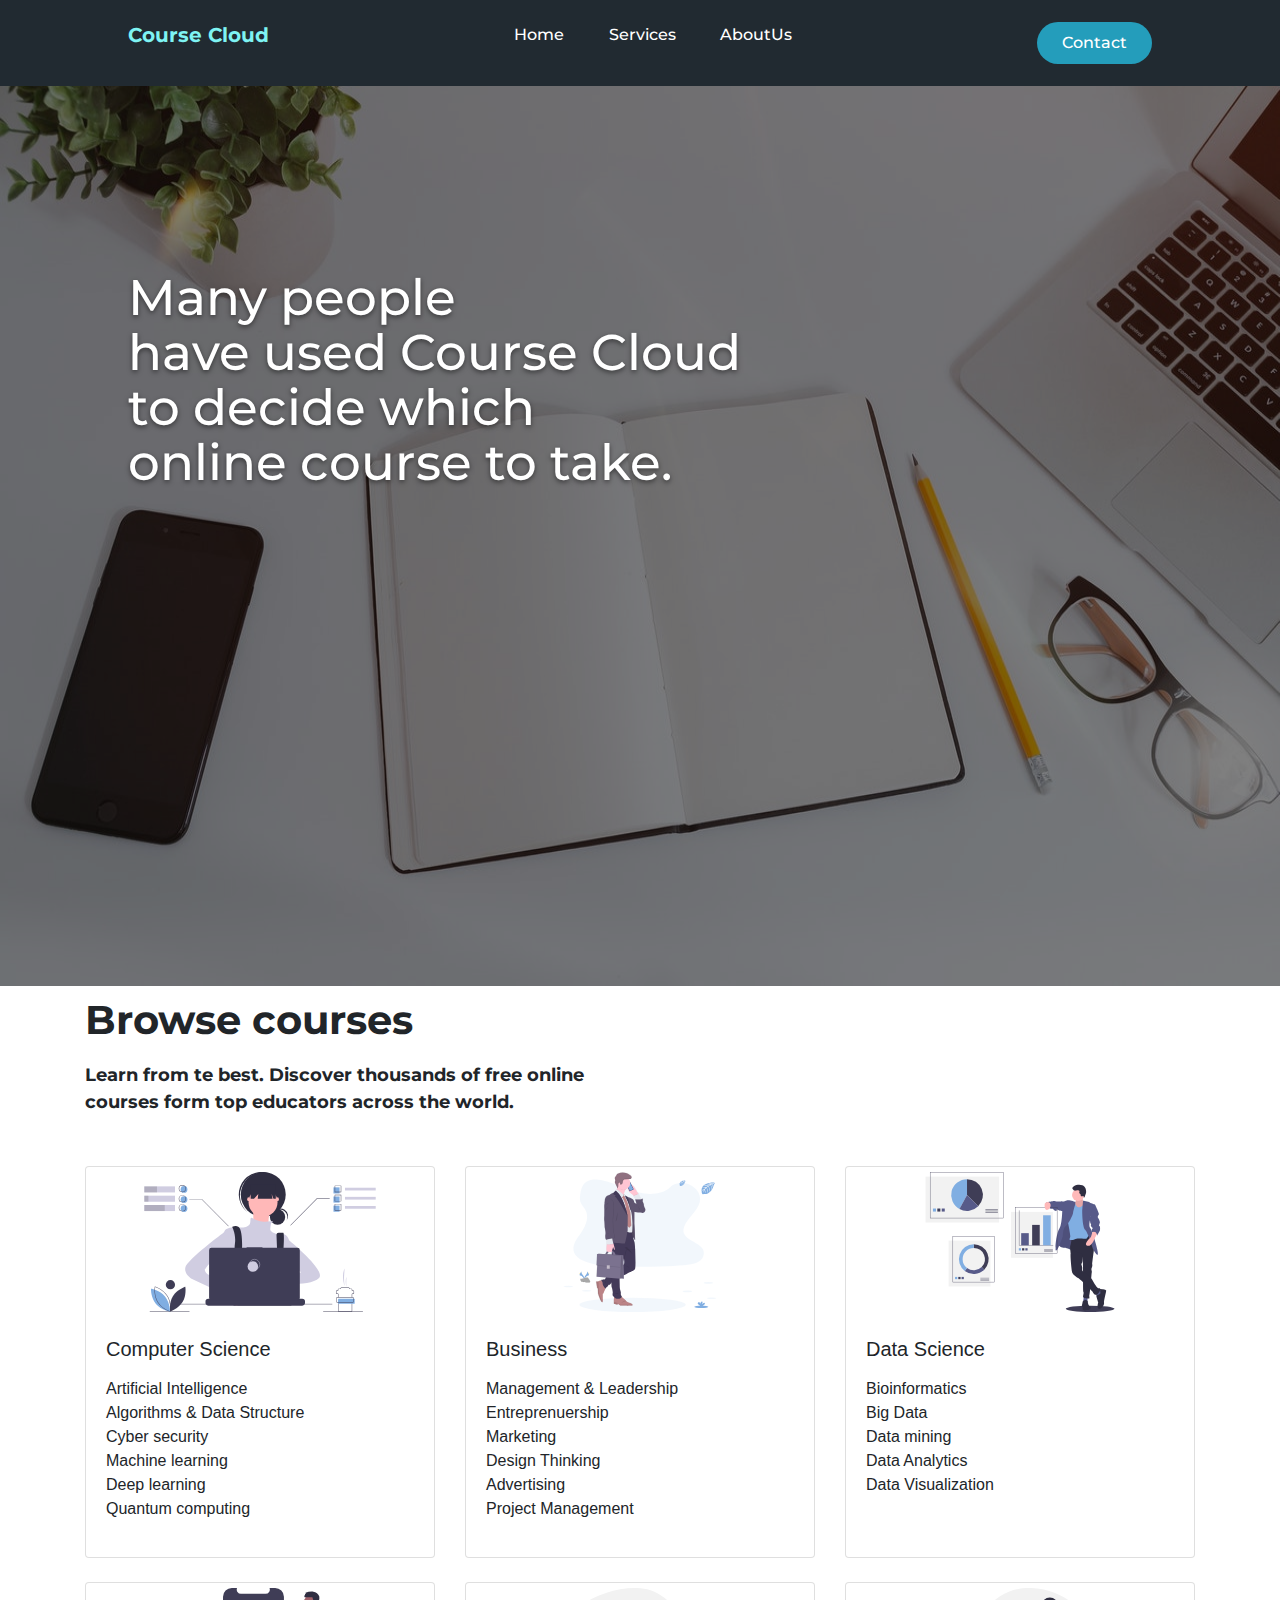
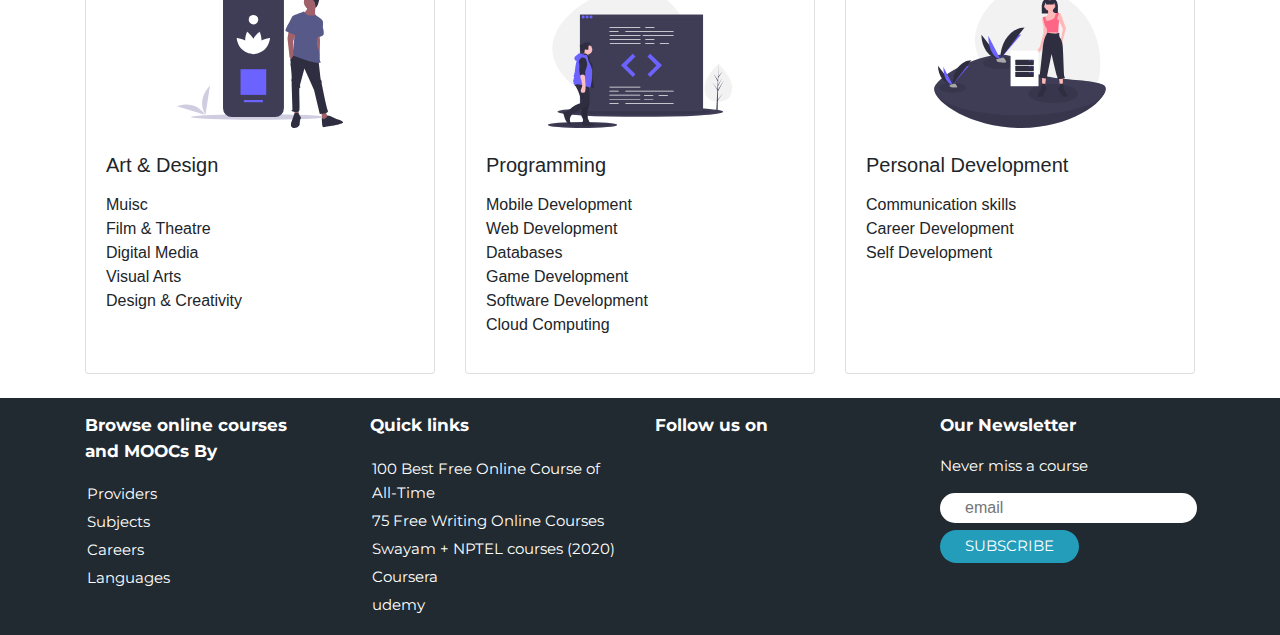
<file: index.html>
<!DOCTYPE html>
<html lang="en">

<head>
    <meta charset="UTF-8">
    <meta name="viewport" content="width=device-width, initial-scale=1.0">
    <title>Home</title>
    <link rel="stylesheet" href="https://stackpath.bootstrapcdn.com/bootstrap/4.4.1/css/bootstrap.min.css" integrity="sha384-Vkoo8x4CGsO3+Hhxv8T/Q5PaXtkKtu6ug5TOeNV6gBiFeWPGFN9MuhOf23Q9Ifjh" crossorigin="anonymous">
    <link rel="stylesheet" href="css/index.css">
</head>

<body>
    <header>
        <!-- replace <p> with a logo -->
        <p class="logo"><b>Course Cloud</b></p>
        <nav>
            <ul class="nav-links">
                <li><a href="index.html">Home</a></li>
                <li><a href="#">Services</a></li>
                <li><a href="aboutus.html">AboutUs</a></li>
            </ul>
        </nav>
        <a href="#" class="cta"><button class="nav-button">Contact</button></a>
    </header>

    <main>
        <div class="overlay"></div>
        <img src="img/bground.jpg" alt="background image" class="bg-img">
        <h2 class="title">Many people <br> have used Course Cloud <br> to decide which <br> online course to take.</h2>
        <div class="container">
            <h1 class="c-text">Browse courses</h1>
            <p class="c-subtext">Learn from te best. Discover thousands of free online <br> courses form top educators across the world.</p>
        </div>
        <div class="container" id="c-section">
            <div class="row row-cols-1 row-cols-md-3">
                <div class="col mb-4">
                    <div class="card h-100">
                        <img src="img/compsci.svg" height="150px" class="card-img-top" alt="Computer Science" style="padding: 5px;">
                        <div class="card-body">
                            <h5 class="card-title">Computer Science</h5>
                            <p class="card-text">
                                <ul style="list-style: none;">
                                    <li>Artificial Intelligence</li>
                                    <li>Algorithms & Data Structure</li>
                                    <li>Cyber security</li>
                                    <li>Machine learning</li>
                                    <li>Deep learning</li>
                                    <li>Quantum computing</li>
                                </ul>
                            </p>
                        </div>
                    </div>
                </div>
                <div class="col mb-4">
                    <div class="card h-100">
                        <img src="img/business.svg" height="150px" class="card-img-top" alt="Business" style="padding: 5px;">
                        <div class="card-body">
                            <h5 class="card-title">Business</h5>
                            <p class="card-text">
                                <ul style="list-style: none;">
                                    <li>Management & Leadership</li>
                                    <li>Entreprenuership</li>
                                    <li>Marketing</li>
                                    <li>Design Thinking</li>
                                    <li>Advertising</li>
                                    <li>Project Management</li>
                                </ul>
                            </p>
                        </div>
                    </div>
                </div>
                <div class="col mb-4">
                    <div class="card h-100">
                        <img src="img/datasci.svg" height="150px" class="card-img-top" alt="Data Science" style="padding: 5px;">
                        <div class="card-body">
                            <h5 class="card-title">Data Science</h5>
                            <p class="card-text">
                                <ul style="list-style: none;">
                                    <li>Bioinformatics</li>
                                    <li>Big Data</li>
                                    <li>Data mining</li>
                                    <li>Data Analytics</li>
                                    <li>Data Visualization</li>
                                </ul>
                            </p>
                        </div>
                    </div>
                </div>
                <div class="col mb-4">
                    <div class="card h-100">
                        <img src="img/art.svg" height="150px" class="card-img-top" alt="Art & Design" style="padding: 5px;">
                        <div class="card-body">
                            <h5 class="card-title">Art & Design</h5>
                            <p class="card-text">
                                <ul style="list-style: none;">
                                    <li>Muisc</li>
                                    <li>Film & Theatre</li>
                                    <li>Digital Media</li>
                                    <li>Visual Arts</li>
                                    <li>Design & Creativity</li>
                                </ul>
                            </p>
                        </div>
                    </div>
                </div>
                <div class="col mb-4">
                    <div class="card h-100">
                        <img src="img/programming.svg" height="150px" class="card-img-top" alt="Programming" style="padding: 5px;">
                        <div class="card-body">
                            <h5 class="card-title">Programming</h5>
                            <p class="card-text">
                                <ul style="list-style: none;">
                                    <li>Mobile Development</li>
                                    <li>Web Development</li>
                                    <li>Databases</li>
                                    <li>Game Development</li>
                                    <li>Software Development</li>
                                    <li>Cloud Computing</li>
                                </ul>
                            </p>
                        </div>
                    </div>
                </div>
                <div class="col mb-4">
                    <div class="card h-100">
                        <img src="img/personaldev.svg" height="150px" class="card-img-top" alt="Personal Development" style="padding: 5px;">
                        <div class="card-body">
                            <h5 class="card-title">Personal Development</h5>
                            <p class="card-text">
                                <ul style="list-style: none;">
                                    <li>Communication skills</li>
                                    <li>Career Development</li>
                                    <li>Self Development</li>
                                </ul>
                            </p>
                        </div>
                    </div>
                </div>
            </div>
        </div>
    </main>

    <footer>
        <div class="footer-top">
            <div class="container">
                <div class="row">
                    <div class="col-md-3 col-sm-6 col-xs-12 segment-one">
                        <p class="ft-title"><b>Browse online courses <br> and MOOCs By</b></p>
                        <ul class="f-links">
                            <li><a href="#">Providers</a></li>
                            <li><a href="#">Subjects</a></li>
                            <li><a href="#">Careers</a></li>
                            <li><a href="#">Languages</a></li>
                        </ul>
                    </div>
                    <div class="col-md-3 col-sm-6 col-xs-12 segment-two">
                        <p class="ft-title"><b>Quick links</b></p>
                        <ul class="f-links">
                            <li><a href="#">100 Best Free Online Course of All-Time</a></li>
                            <li><a href="#">75 Free Writing Online Courses</a></li>
                            <li><a href="#">Swayam + NPTEL courses (2020)</a></li>
                            <li><a href="#">Coursera</a></li>
                            <li><a href="#">udemy</a></li>
                        </ul>
                    </div>
                    <div class="col-md-3 col-sm-6 col-xs-12 segment-three">
                        <p class="ft-title"><b>Follow us on</b></p>
                        <a href="#"><i class="fa fa-facebook"></i></a>
                        <a href="#"><i class="fa fa-twitter"></i></a>
                        <a href="#"><i class="fa fa-linkedin"></i></a>
                        <a href="#"><i class="fa fa-github"></i></a>
                    </div>
                    <div class="col-md-3 col-sm-6 col-xs-12 segment-four">
                        <p class="ft-title"><b>Our Newsletter</b></p>
                        <p class="sb-title">Never miss a course</p>
                        <form action="">
                            <input type="email" class="ip" placeholder="email">
                            <input type="submit" value="SUBSCRIBE" class="ip-btn">
                        </form>
                    </div>
                </div>
            </div>
        </div>
    </footer>

    <script src="https://code.jquery.com/jquery-3.4.1.slim.min.js" integrity="sha384-J6qa4849blE2+poT4WnyKhv5vZF5SrPo0iEjwBvKU7imGFAV0wwj1yYfoRSJoZ+n" crossorigin="anonymous"></script>
    <script src="https://cdn.jsdelivr.net/npm/popper.js@1.16.0/dist/umd/popper.min.js" integrity="sha384-Q6E9RHvbIyZFJoft+2mJbHaEWldlvI9IOYy5n3zV9zzTtmI3UksdQRVvoxMfooAo" crossorigin="anonymous"></script>
    <script src="https://stackpath.bootstrapcdn.com/bootstrap/4.4.1/js/bootstrap.min.js" integrity="sha384-wfSDF2E50Y2D1uUdj0O3uMBJnjuUD4Ih7YwaYd1iqfktj0Uod8GCExl3Og8ifwB6" crossorigin="anonymous"></script>
</body>

</html>
</file>
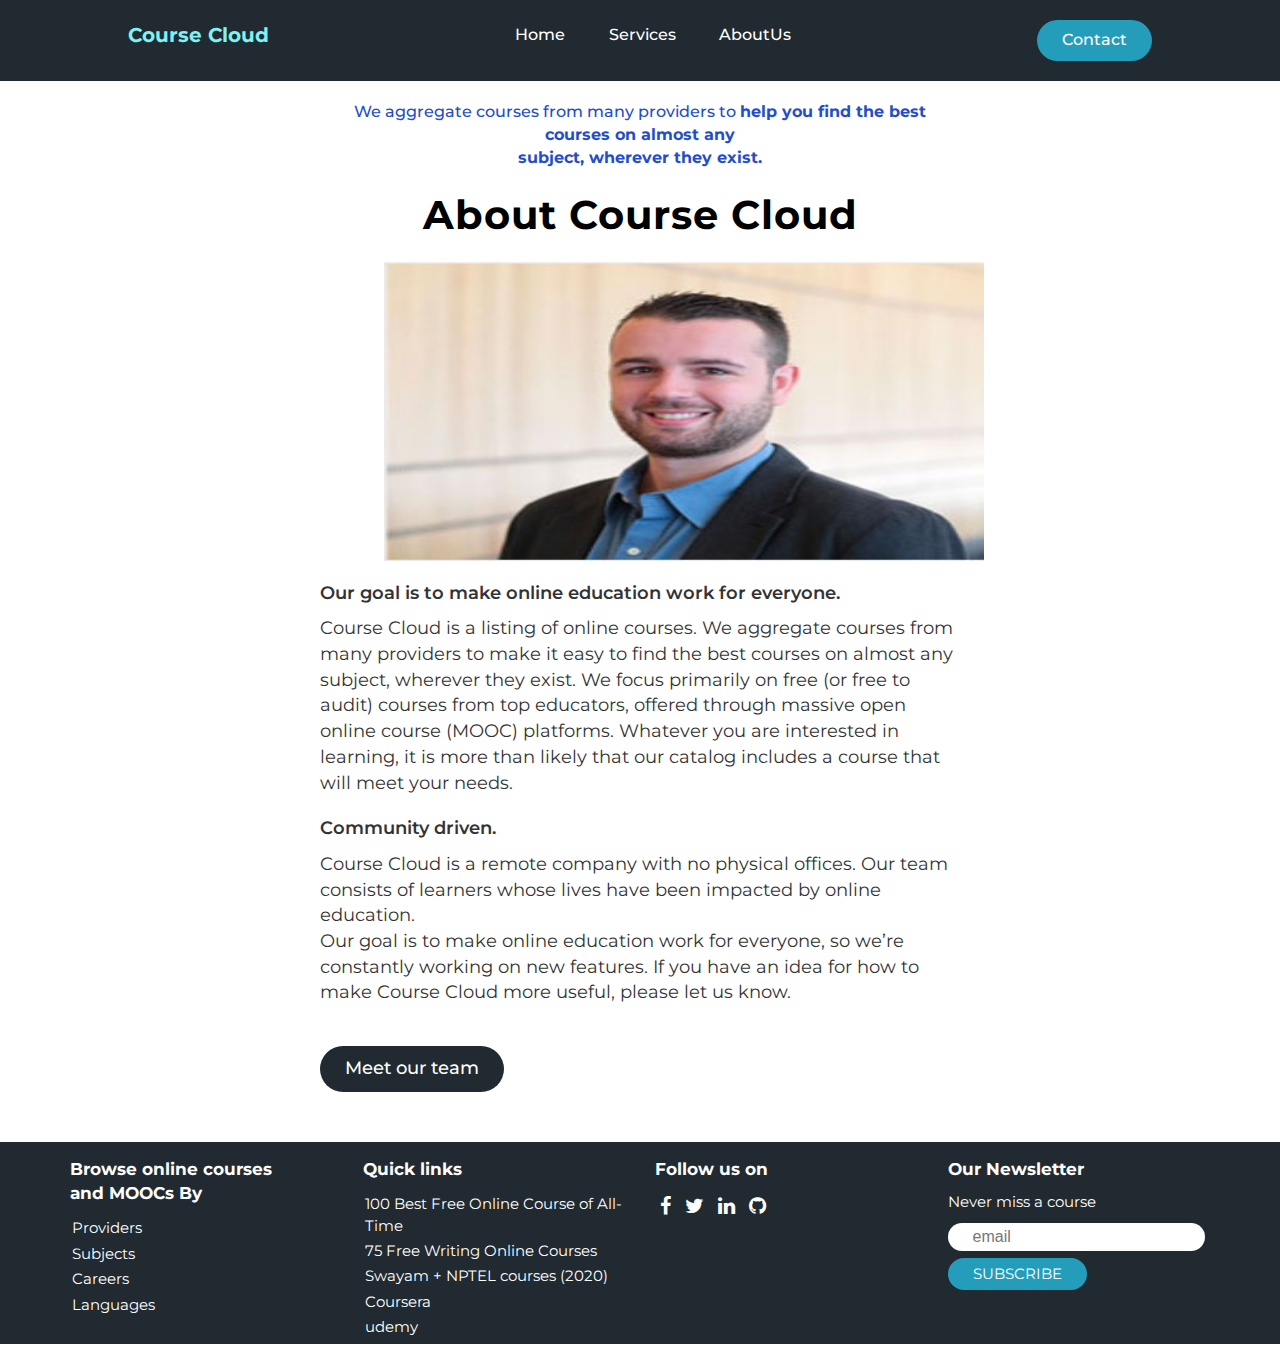
<file: aboutus.html>
<!DOCTYPE html>
<html lang="en">
<head>
    <meta charset="UTF-8">
    <meta name="viewport" content="width=device-width, initial-scale=1.0">
    <title>AboutUs</title>
    <link rel="stylesheet" href="https://maxcdn.bootstrapcdn.com/bootstrap/3.4.1/css/bootstrap.min.css">
    <link rel="stylesheet" href="https://cdnjs.cloudflare.com/ajax/libs/font-awesome/4.7.0/css/font-awesome.min.css">
    <link rel="stylesheet" href="css/about.css">
</head>
<body>
    <header>
        <!-- replace <p> with a logo -->
        <p class="logo"><b>Course Cloud</b></p>
        <nav>
            <ul class="nav-links">
                <li><a href="index.html">Home</a></li>
                <li><a href="#">Services</a></li>
                <li><a href="aboutus.html">AboutUs</a></li>
            </ul>
        </nav>
        <a href="#" class="cta"><button class="nav-button">Contact</button></a>
    </header>

    <p class="blue-text">
        We aggregate courses from many providers to  <b>help you find the best courses on almost any <br>
        subject, wherever they exist.</b> 
    </p>
    <h1 class="title">About Course Cloud</h1>
    <img src="img/3.jpg" alt="image" height="300px" width="600px" class="abt-pic">

    <p class="sub-title">Our goal is to make online education work for everyone.</p>
    <p class="sub-text">
        Course Cloud is a listing of online courses. We aggregate courses from many providers to make it easy to find the best courses on almost any subject, wherever they exist. We focus primarily on free (or free to audit) courses from top educators, offered through massive open online course (MOOC) platforms. Whatever you are interested in learning, it is more than likely that our catalog includes a course that will meet your needs.
    </p>

    <p class="sub-title">Community driven.</p>
    <p class="sub-text">
        Course Cloud is a remote company with no physical offices. Our team consists of learners whose lives have been impacted by online education. <br>
        Our goal is to make online education work for everyone, so we’re constantly working on new features. If you have an idea for how to make Course Cloud more useful, please let us know.
    </p>
    <a href="ourteam.html" class="cta"><button class="team-button">Meet our team</button></a>

    <footer>
        <div class="footer-top">
            <div class="container">
                <div class="row">
                    <div class="col-md-3 col-sm-6 col-xs-12 segment-one">
                        <p class="ft-title"><b>Browse online courses <br> and MOOCs By</b></p>
                        <ul class="f-links">
                            <li><a href="#">Providers</a></li>
                            <li><a href="#">Subjects</a></li>
                            <li><a href="#">Careers</a></li>
                            <li><a href="#">Languages</a></li>
                        </ul>
                    </div>
                    <div class="col-md-3 col-sm-6 col-xs-12 segment-two">
                        <p class="ft-title"><b>Quick links</b></p>
                        <ul class="f-links">
                            <li><a href="#">100 Best Free Online Course of All-Time</a></li>
                            <li><a href="#">75 Free Writing Online Courses</a></li>
                            <li><a href="#">Swayam + NPTEL courses (2020)</a></li>
                            <li><a href="#">Coursera</a></li>
                            <li><a href="#">udemy</a></li>
                        </ul>
                    </div>
                    <div class="col-md-3 col-sm-6 col-xs-12 segment-three">
                        <p class="ft-title"><b>Follow us on</b></p>
                        <a href="#"><i class="fa fa-facebook"></i></a>
                        <a href="#"><i class="fa fa-twitter"></i></a>
                        <a href="#"><i class="fa fa-linkedin"></i></a>
                        <a href="#"><i class="fa fa-github"></i></a>
                    </div>
                    <div class="col-md-3 col-sm-6 col-xs-12 segment-four">
                        <p class="ft-title"><b>Our Newsletter</b></p>
                        <p class="sb-title">Never miss a course</p>
                        <form action="">
                            <input type="email" class="ip" placeholder="email">
                            <input type="submit" value="SUBSCRIBE" class="ip-btn">
                        </form>
                    </div>
                </div>
            </div>
        </div>
    </footer>

</body>
</html>
</file>
<file: css/index.css>
@import url('https://fonts.googleapis.com/css2?family=Montserrat&display=swap');

* {
    box-sizing: border-box;
    margin: 0;
    padding: 0;
}

.logo {
    color: rgb(126, 243, 243);
    font-family: "Montserrat", sans-serif;
    font-size: 20px;
    cursor: pointer;
}

.nav-links {
    list-style: none;
}

.nav-links li {
    display: inline-block;
    padding: 0px 20px;
}

.nav-links li a {
    transition: 0.3s ease 0s;
}

.nav-links li a:hover {
    color: #0088a9;
}

.nav-button {
    padding: 9px 25px;
    background-color: rgb(36, 157, 187);
    border: none;
    border-radius: 50px;
    cursor: pointer;
    transition: 0.3s ease 0s;
}

.nav-button:hover {
    background-color: rgba(0, 136, 169, 0.8);
}

.nav-links li, .nav-links li a, .nav-button {
    font-family: "Montserrat", sans-serif;
    font-weight: 500;
    font-size: 16px;
    color: white;
    text-decoration: none;
}

header {
    background-color: rgb(33, 42, 49);
    display: flex;
    justify-content: space-between;
    align-items: center;
    padding: 20px 10%;
}

/* nav ends here  */

.overlay {
    width: 100%;
    height: 100vh;
    z-index: 1;
    position: absolute;
    background-color: rgba(0, 0, 0, 0.5);
}

.bg-img {
    /* position: relative; */
    overflow: hidden;
    width: 100%;
    height: 100vh;

}

.title {
    z-index: 9;
    position: absolute;
    top: 30%;
    font-size: 50px;
    font-family: 'Montserrat', sans-serif;
    color: #fff;
    text-shadow: 0px 2px 5px rgba(0, 0, 0, 0.5);
    line-height: 1.1;
    padding-left: 10%;
}

.c-text {
    padding: 10px 0;
    font-family: "Montserrat", sans-serif;
    font-weight: bold;
}

.c-subtext {
    font-family: "Montserrat", sans-serif;
    font-weight: bold;
    font-size: 18px;
}

#c-section {
    margin-top: 50px;
    margin-bottom: 200px;
}

/* footer styling */
footer {
    background-color: rgb(33, 42, 49);
    position: relative;
    margin-top: -200px;
    clear: both;
    z-index: 3;
}

.ft-title {
    color: #fff;
    font-size: 17px;
    font-family: "Montserrat", sans-serif;
    margin-top: 15px;
}

.f-links > li {
    list-style: none;
    padding: 2px;
    transition: 0.3s ease 0s;
}

.f-links > li > a {
    transition: 0.3s ease 0s;
    color: #fff;
    text-decoration: none;
    font-family: "Montserrat", sans-serif;
    font-size: 15px;
}

.f-links > li > a:hover {
    color: #0088a9;
}

i,.fa {
    color: #fff;
    font-size: 20px;
    padding: 5px;
    transition: 0.3s ease 0s;
}

.fa:hover {
    color: #0088a9;
}

.sb-title {
    color: #fff;
    font-family: "Montserrat", sans-serif;
    font-size: 15px;
}

.ip {
    border: 0px solid #0088a9;
    border-radius: 50px;
    padding: 3px 25px;
    font-size: 16px;
}

.ip-btn {
    padding: 5px 25px;
    background-color: rgb(36, 157, 187);
    color: #fff;
    font-family: "Montserrat", sans-serif;
    font-size: 15px;
    border: none;
    border-radius: 25px;
    cursor: pointer;
    transition: 0.3s ease 0s;
    margin: 7px 0;   
}

.ip-btn:hover {
    background-color: rgba(0, 136, 169, 0.8);
}
</file>
<file: css/about.css>
@import url('https://fonts.googleapis.com/css2?family=Montserrat&display=swap');

* {
    box-sizing: border-box;
    margin: 0;
    padding: 0;
}

.logo {
    color: rgb(126, 243, 243);
    font-family: "Montserrat", sans-serif;
    font-size: 20px;
    cursor: pointer;
}

.nav-links {
    list-style: none;
}

.nav-links li {
    display: inline-block;
    padding: 0px 20px;
}

.nav-links li a {
    transition: 0.3s ease 0s;
}

.nav-links li a:hover {
    color: #0088a9;
}

.nav-button {
    padding: 9px 25px;
    background-color: rgb(36, 157, 187);
    border: none;
    border-radius: 50px;
    cursor: pointer;
    transition: 0.3s ease 0s;
}

.nav-button:hover {
    background-color: rgba(0, 136, 169, 0.8);
}

.nav-links li, .nav-links li a, .nav-button {
    font-family: "Montserrat", sans-serif;
    font-weight: 500;
    font-size: 16px;
    color: white;
    text-decoration: none;
}

header {
    background-color: rgb(33, 42, 49);
    display: flex;
    justify-content: space-between;
    align-items: center;
    padding: 20px 10%;
}

/* nav ends here  */

.blue-text {
    color: #244dcb;
    font-family: "Montserrat", sans-serif;
    font-size: 16px;
    /* justify-content: center; */
    text-align: center;
    font-weight: 500;
    margin: 20px 25%;
}

.title {
    color: #000;
    font-family: "Montserrat",sans-serif;
    font-size: 40px;
    font-weight: 700;
    line-height: 103%;
    margin: 25px 25%;
    text-align: center;
    letter-spacing: 1px;
}

.abt-pic {
    margin: 0 30%;
}

.sub-title {
    font-family: "Montserrat", sans-serif;
    margin: 10px 25%;
    margin-top: 20px;
    font-weight: 600;
    font-size: 18px;
}

.sub-text {
    font-family: "Montserrat", sans-serif;
    font-size: 18px;
    margin: 10px 25%;
    justify-content: center;
}

.team-button {
    margin: 30px 25%;
    padding: 10px 25px;
    background-color: rgb(33, 42, 49);
    border: none;
    border-radius: 50px;
    cursor: pointer;
    transition: 0.3s ease 0s;
    color: #fff;
    font-family: "Montserrat", sans-serif;
    font-weight: 500;
    font-size: 18px;

    overflow: auto;
    margin-bottom: 250px;

}

.team-button:hover {
    background-color: rgba(33, 42, 49, 0.8);
}

/* footer styling */
footer {
    background-color: rgb(33, 42, 49);
    position: relative;
    height: 202px;
    margin-top: -200px;
    clear: both;
}

.ft-title {
    color: #fff;
    font-size: 17px;
    font-family: "Montserrat", sans-serif;
    margin-top: 15px;
}

.f-links > li {
    list-style: none;
    padding: 2px;
    transition: 0.3s ease 0s;
}

.f-links > li > a {
    transition: 0.3s ease 0s;
    color: #fff;
    text-decoration: none;
    font-family: "Montserrat", sans-serif;
    font-size: 15px;
}

.f-links > li > a:hover {
    color: #0088a9;
}

i,.fa {
    color: #fff;
    font-size: 20px;
    padding: 5px;
    transition: 0.3s ease 0s;
}

.fa:hover {
    color: #0088a9;
}

.sb-title {
    color: #fff;
    font-family: "Montserrat", sans-serif;
    font-size: 15px;
}

.ip {
    border: 0px solid #0088a9;
    border-radius: 50px;
    padding: 3px 25px;
    font-size: 16px;
}

.ip-btn {
    padding: 5px 25px;
    background-color: rgb(36, 157, 187);
    color: #fff;
    font-family: "Montserrat", sans-serif;
    font-size: 15px;
    border: none;
    border-radius: 25px;
    cursor: pointer;
    transition: 0.3s ease 0s;
    margin: 7px 0;   
}

.ip-btn:hover {
    background-color: rgba(0, 136, 169, 0.8);
}
</file>
